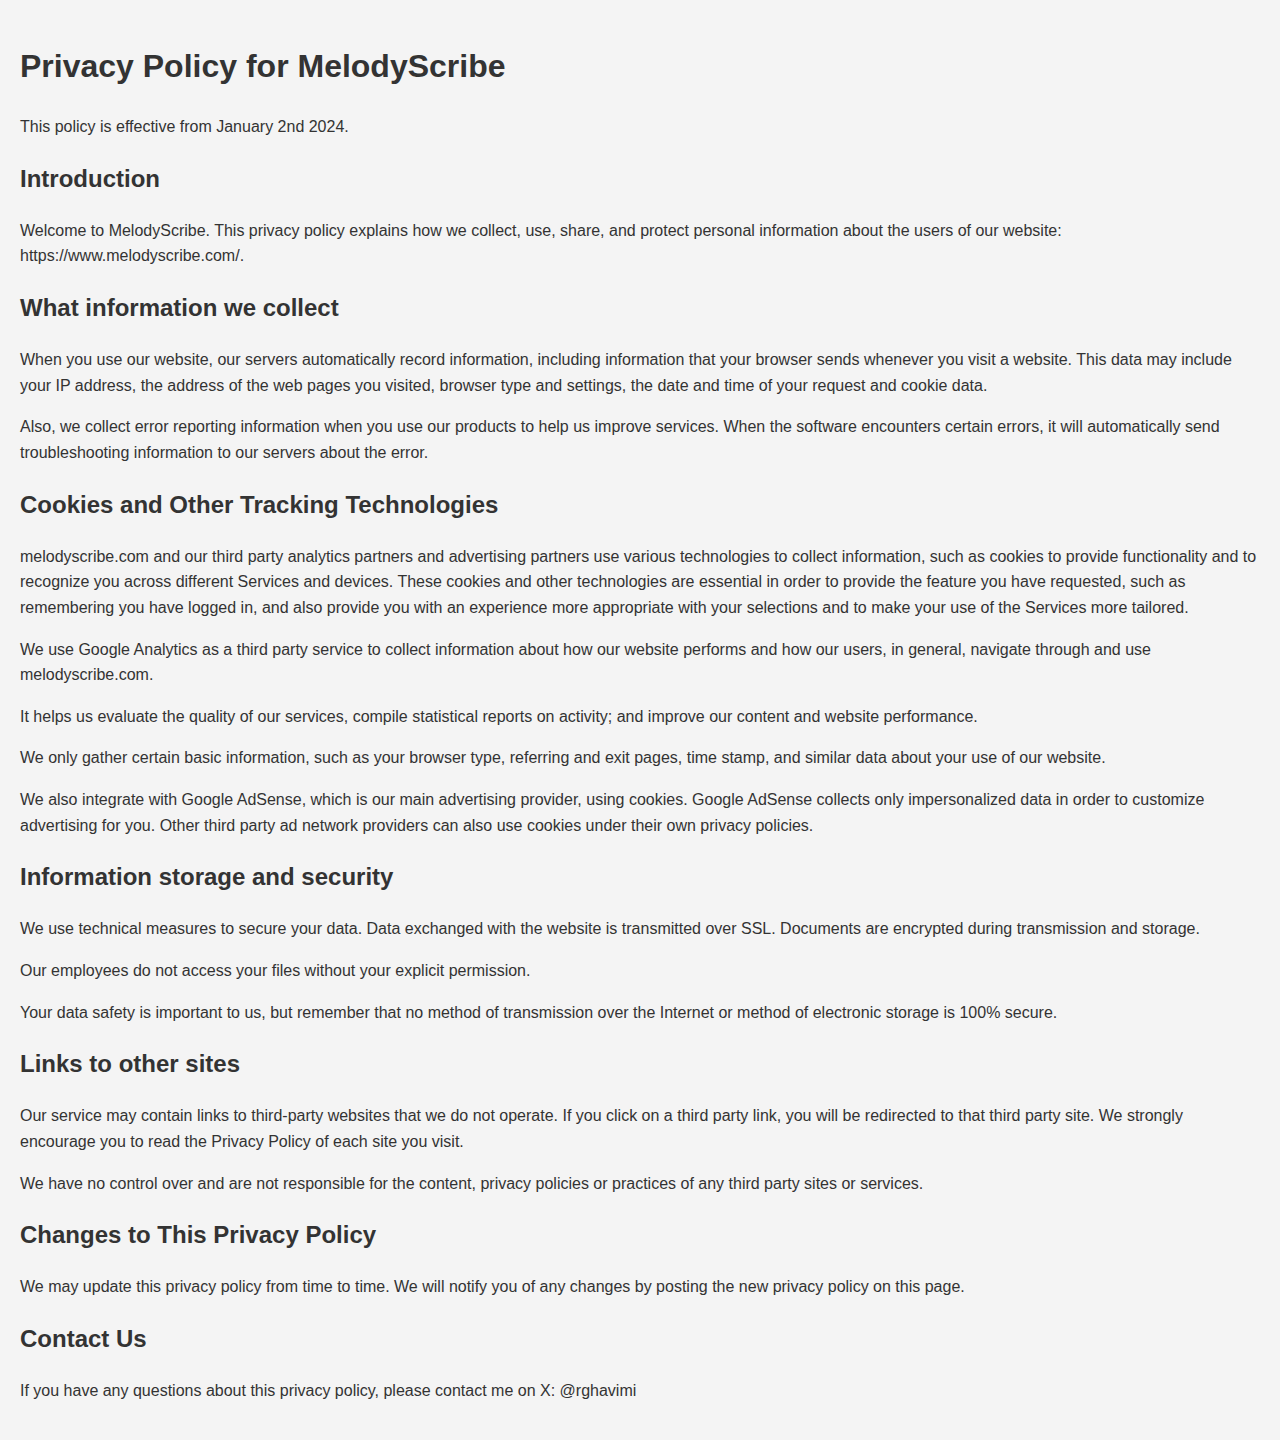
<file: templates/privacy-policy.html>
<!DOCTYPE html>
<html lang="en">
<head>
    <meta charset="UTF-8">
    <meta name="viewport" content="width=device-width, initial-scale=1.0">
    <title>Privacy Policy - MelodyScribe</title>
    <style>
        body {
            font-family: Arial, sans-serif;
            line-height: 1.6;
            margin: 0;
            padding: 20px;
            background-color: #f4f4f4;
            color: #333;
        }
        h1, h2 {
            color: #333;
        }
        ul {
            list-style-type: none;
        }
        li {
            margin-bottom: 10px;
        }
    </style>
</head>
<body>
    <h1>Privacy Policy for MelodyScribe</h1>
    <p>This policy is effective from January 2nd 2024.</p>

    <h2>Introduction</h2>
    <p>Welcome to MelodyScribe. This privacy policy explains how we collect, use, share, and protect personal information about the users of our website: https://www.melodyscribe.com/.</p>

    <h2>What information we collect</h2>
    <p>When you use our website, our servers automatically record information, including information that your browser sends whenever you visit a website. This data may include your IP address, the address of the web pages you visited, browser type and settings, the date and time of your request and cookie data.</p>
    <p>Also, we collect error reporting information when you use our products to help us improve services. When the software encounters certain errors, it will automatically send troubleshooting information to our servers about the error.</p>

    <h2>Cookies and Other Tracking Technologies</h2>
    <p>melodyscribe.com and our third party analytics partners and advertising partners use various technologies to collect information, such as cookies to provide functionality and to recognize you across different Services and devices. These cookies and other technologies are essential in order to provide the feature you have requested, such as remembering you have logged in, and also provide you with an experience more appropriate with your selections and to make your use of the Services more tailored.</p>
    <p>We use Google Analytics as a third party service to collect information about how our website performs and how our users, in general, navigate through and use melodyscribe.com.</p>
    <p>It helps us evaluate the quality of our services, compile statistical reports on activity; and improve our content and website performance.</p>
    <p>We only gather certain basic information, such as your browser type, referring and exit pages, time stamp, and similar data about your use of our website.</p>
    <p>We also integrate with Google AdSense, which is our main advertising provider, using cookies. Google AdSense collects only impersonalized data in order to customize advertising for you. Other third party ad network providers can also use cookies under their own privacy policies.</p>

    <h2>Information storage and security</h2>
    <p>We use technical measures to secure your data. Data exchanged with the website is transmitted over SSL. Documents are encrypted during transmission and storage.</p>
    <p>Our employees do not access your files without your explicit permission.</p>
    <p>Your data safety is important to us, but remember that no method of transmission over the Internet or method of electronic storage is 100% secure.</p>

    <h2>Links to other sites</h2>
    <p>Our service may contain links to third-party websites that we do not operate. If you click on a third party link, you will be redirected to that third party site. We strongly encourage you to read the Privacy Policy of each site you visit.</p>
    <p>We have no control over and are not responsible for the content, privacy policies or practices of any third party sites or services.</p>

    <h2>Changes to This Privacy Policy</h2>
    <p>We may update this privacy policy from time to time. We will notify you of any changes by posting the new privacy policy on this page.</p>

    <h2>Contact Us</h2>
    <p>If you have any questions about this privacy policy, please contact me on X: @rghavimi</p>
</body>
</html>
</file>
